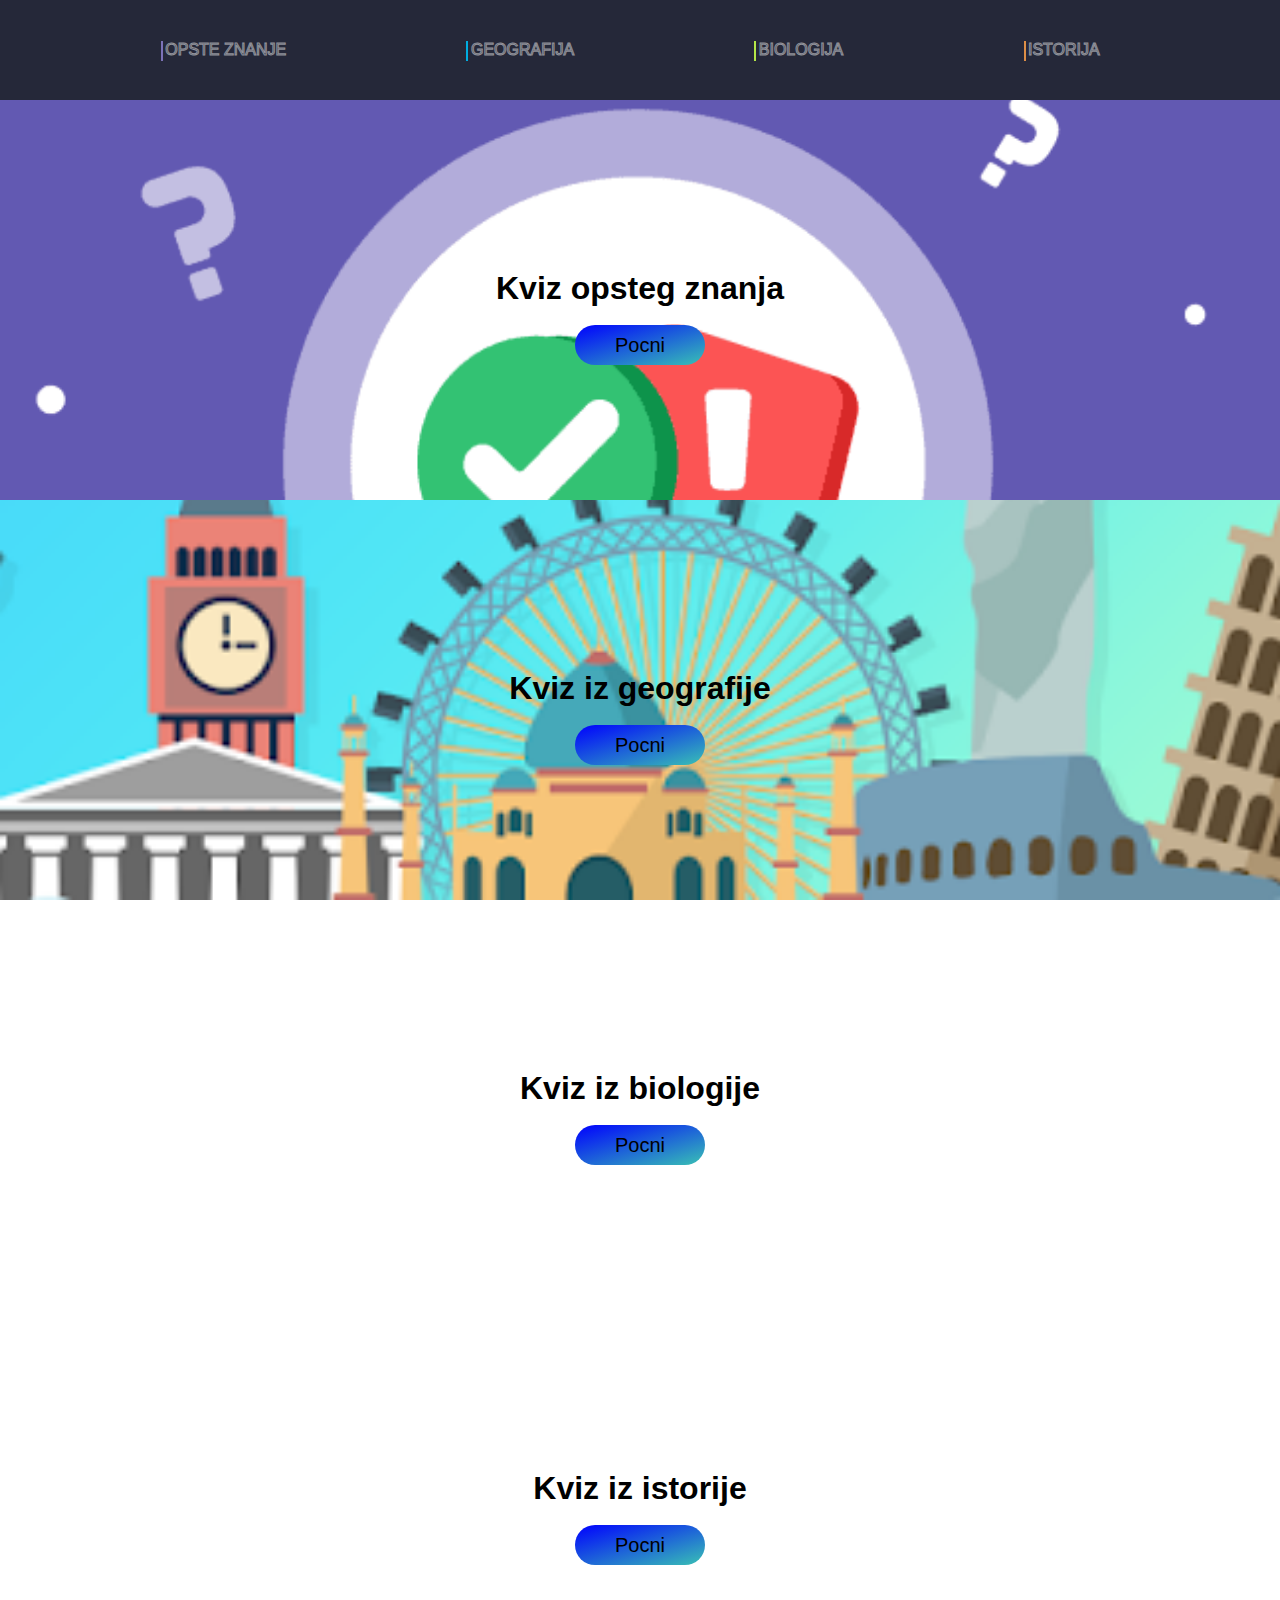
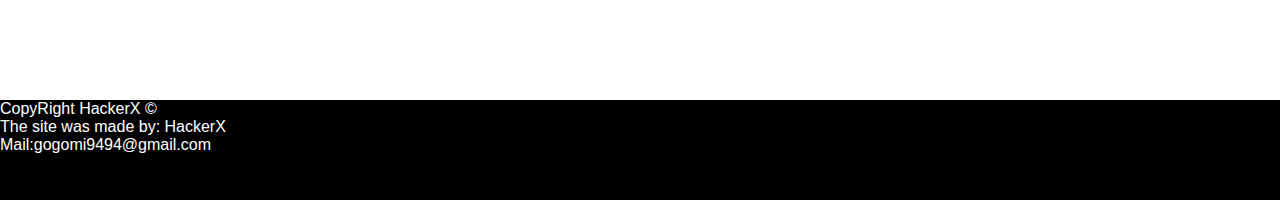
<file: index.html>
<!DOCTYPE html>
<html>
<head>
	<title>Kviz</title>
	<link rel="stylesheet" type="text/css" href="style2.css">
</head>
<body oncontextmenu="return false;">

<div class="meni">
	<div class="nav">

		<li style="--clr:rgb(124,114,184)"><a href="#opste" data-text="&nbsp;Opste znanje">&nbsp;Opste znanje&nbsp;</a></li>
		<li style="--clr:#00ade1"><a href="#geog" data-text="&nbsp;Geografija">&nbsp;Geografija&nbsp;</a></li>
		<li style="--clr:rgb(179,230,72)"><a href="#bio" data-text="&nbsp;Biologija">&nbsp;Biologija&nbsp;</a></li>
		<li style="--clr:rgb(220,142,71)"><a href="#ist" data-text="&nbsp;Istorija">&nbsp;Istorija&nbsp;</a></li>

	</div>
	<center>
	<div id="opste">
		<h1>Kviz opsteg znanja</h1><br>
		<button id="btn1" onclick="opa();">Pocni</button>
	</div>
	<div id="geog">
		<h1>Kviz iz geografije</h1><br>
		<button id="btn2" onclick="kvizic();">Pocni</button>

	</div>
	<div id="bio">
		<h1>Kviz iz biologije</h1><br>
		<button id="btn3" onclick="bios();">Pocni</button>
	</div>
	<div id="ist">
		<h1>Kviz iz istorije</h1><br>
		<button id="btn4" onclick="isto();">Pocni</button>
	</div>
</center>
	<div class="footer">
		<a>CopyRight HackerX &copy </a><br>
		<a>The site was made by: HackerX </a><br>
		<a>Mail:gogomi9494@gmail.com</a>
	</div>

</div>
<script type="text/javascript" src="script2.js"></script>
</body>
</html>
</file>
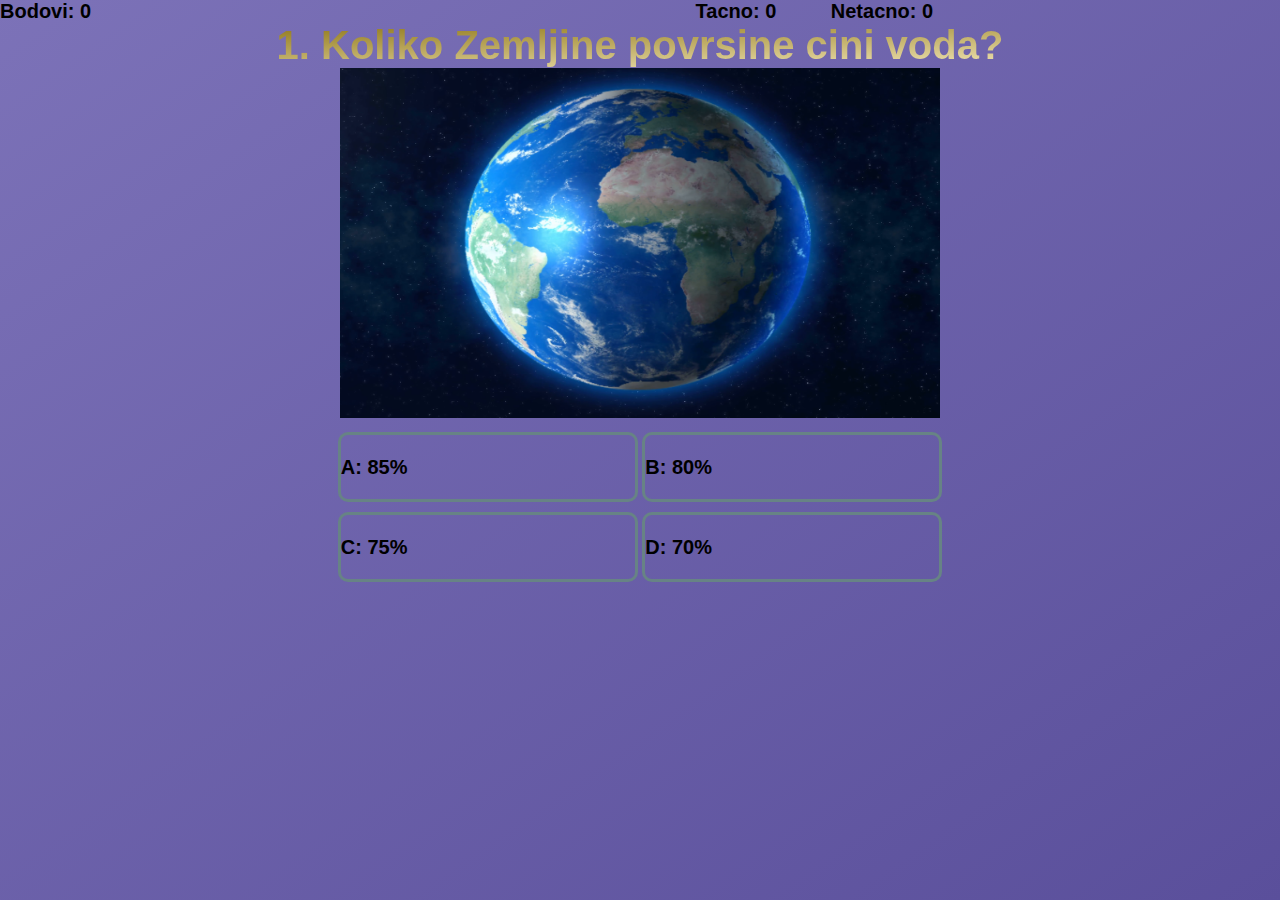
<file: index4.html>
<!DOCTYPE html>
<html>
<head>
	<title>Opste znanje</title>
	<link rel="stylesheet" type="text/css" href="style4.css">
</head>
 <body oncontextmenu="return false;">

		<label id="ban"> Bodovi: </label>
		<a id="bod"></a>
        <a id="tim"></a>
        <label id="corr">Tacno: </label>
        <a id="correct"></a>
        <label id="fals">Netacno: </label>
        <a id="falsee"></a>
		<center>
<div id="nzm">
<h2>1. Koliko Zemljine povrsine cini voda?</h2>
<img src="zemljak.jpg"><br>
<button id="trikolor" onclick="Dugme();"><span>A: 85%</span>  </button>
<button id="vlajtgloria" onclick="Tread();"><span>B: 80%</span></button><br>	
<button id="bumga" onclick="Lacku();"><span>C: 75%</span></button>
<button id="bumgaga" onclick="Cerak();"><span>D: 70%</span></button>
</div>
</center>


	<center>
<div id="tru" style="display: none">
<h2>2. Koja planeta ima "prsten" ?</h2>
<img src="saturn.jpg"><br>
<button id="trikolor1" onclick="Dugmer();"><span>A: Jupiter</span></button>
<button id="vlajtgloria1" onclick="Treadr();"><span>B: Uran</span></button><br>
<button id="bumga1" onclick="Lackur();"><span>C: Saturn</span></button>
<button id="bumgaga1" onclick="Cerakr();"><span>D: Neptun</span></button>
</div>
</center>


<center>
<div id="truw" style="display: none">
<h2>3. Ko je komponovao "Malu nocnu muziku"?</h2>
<img src="mozart.jpg"><br>
<button id="trikolor2" onclick="Dugmee();"><span>A: Vivaldi</span></button>
<button id="vlajtgloria2" onclick="Treade();"><span>B: Bethoven</span></button><br>
<button id="bumga2" onclick="Lackue();"><span>C: Mozart</span></button>
<button id="bumgaga2" onclick="Cerake();"><span>D: Bach</span></button>
</div>
</center>

<center>
<div id="truk" style="display: none">
<h2>4. Rimski broj D predstavlja koji broj?</h2>
<img src="rimski.jpg"><br>
<button id="trikolor22" onclick="Dugmeem();"><span>A: 500</span></button>
<button id="vlajtgloria22" onclick="Treadem();"><span>B: 100</span></button><br>
<button id="bumga22" onclick="Lackuem();"><span>C: 50</span></button>
<button id="bumgaga22" onclick="Cerakem();"><span>D: 10</span></button>
</div>
</center>

<center>
<div id="trus" style="display: none">
<h2>5. Kodno ime za iskrcavanje u Normandiji je:</h2>
<img src="iskrcan.jpg"><br>
<button id="trik" onclick="Dum();"><span>A: Sea lion</span></button>
<button id="vla" onclick="Tre();"><span>B: Day D</span></button><br>
<button id="bum" onclick="Lac();"><span>C: Operation Barbarossa</span></button>
<button id="bu" onclick="Cer();"><span>D: Nista od navedenog</span></button>
</div>
</center>


<center>
<div id="tr" style="display: none">
<h2>6. Najduza rijeka Sjeverne Amerike?</h2>
<img src="miss.jpg"><br>
<button id="tri" onclick="Du();"><span>A: Kolumbija</span></button>
<button id="vl" onclick="Tr();"><span>B: Kolorado</span></button><br>
<button id="bu2" onclick="La();"><span>C: Misisipi</span></button>
<button id="b" onclick="Ce();"><span>D: Misuri</span></button>
</div>
</center>


<center>
<div id="t" style="display: none">
<h2>7. Koji je tacan rezultat 24/4(6-5+1)=?</h2>
<img src="math.jpg"><br>
<button id="tr2" onclick="D();"><span>A: 6</span></button>
<button id="v" onclick="T();"><span>B: 12</span></button><br>
<button id="bu3" onclick="L();"><span>C: 8</span></button>
<button id="b2" onclick="C();"><span>D: 3</span></button>
</div>
</center>

<center>
<div id="haha" style="display: none">
<h2>8. U kojoj drzavi se nalazi Taj Mahal?</h2>
<img src="tajm.jpg"><br>
<button id="uzi" onclick="Maks();"><span>A: Indija</span></button>
<button id="kalas" onclick="Vers();"><span>B: Turska</span></button><br>
<button id="vac" onclick="Lars();"><span>C: Kina</span></button>
<button id="pik" onclick="Cars();"><span>D: Izraelu</span></button>
</div>
</center>

<center>
<div id="hah" style="display: none">
<h2>9. Koja je mjerna jedinica za jacinu el. struje?</h2>
<img src="struja.jpg"><br>
<button id="uz" onclick="Mak();"><span>A: Dzul</span></button>
<button id="kala" onclick="Ver();"><span>B: Wat</span></button><br>
<button id="va" onclick="Lar();"><span>C: Amper</span></button>
<button id="pi" onclick="Car();"><span>D: Volt</span></button>
</div>
</center>

<center>
<div id="ha" style="display: none">
<h2>10. Koji je najveci okean na svijetu?</h2>
<img src="okean.jpg"><br>
<button id="u" onclick="Ma();"><span>A: Tihi</span></button>
<button id="kal" onclick="Ve();"><span>B: Atlanski</span></button><br>
<button id="va2" onclick="Le();"><span>C: Sjeverni Ledeni</span></button>
<button id="pk" onclick="Ca();"><span>D: Indijski</span></button>
</div>
</center>


<center>
<div id="suzi" style="display: none">
<h2>11. Koji je sedmi planet od Sunca</h2>
<img src="uran.jpg"><br>
<button id="fkt" onclick="Vukla();"><span>A: Saturn</span></button>
<button id="bgm" onclick="Ona();"><span>B: Neptun</span></button><br>
<button id="tbm" onclick="Sugla();"><span>C: Uran</span></button>
<button id="dgv" onclick="Uma();"><span>D: Jupiter</span></button>
</div>
</center>


<center>
<div id="suz" style="display: none">
<h2>12. Koja je najveca piramida u Gizi?</h2>
<img src="giza.jpg"><br>
<button id="fk" onclick="Vukl();"><span>A: Dashur</span></button>
<button id="bg" onclick="On();"><span>B: Mikerenova</span></button><br>
<button id="tb" onclick="Sugl();"><span>C: Kefrenova</span></button>
<button id="dg" onclick="Um();"><span>D: Keopsova</span></button>
</div>
</center>

<center>
<div id="su" style="display: none">
<h2>13. Koje djelo je napisao Dante Aligijeri?</h2>
<img src="dante.jpg"><br>
<button id="fkn" onclick="Vukln();"><span>A: Evgenije Onjegin</span></button>
<button id="bgn" onclick="Onn();"><span>B: Ana Karenjina</span></button><br>
<button id="tbn" onclick="Sugln();"><span>C: Rat i mir</span></button>
<button id="dgn" onclick="Umn();"><span>D: Bozanstvena komedija</span></button>
</div>
</center>


<center>
<div id="staje" style="display: none">
<h2>14. Najvisa zgrada na svijetu je:</h2>
<img src="burj.jpg"><br>
<button id="kucici" onclick="strancom();"><span>A: Sangaj Tower</span></button>
<button id="cipelu" onclick="drogu();"><span>B: Burdz Kalifa</span></button><br>
<button id="griza" onclick="snogu();"><span>C: Centar Park Tower</span></button>
<button id="osecalo" onclick="sankom();"><span>D: Tower Meka</span></button>
</div>
</center>



<center>
<div id="staj" style="display: none">
<h2>15. Koja je najveca pustinja na svijetu?</h2>
<img src="pusti.jpg"><br>
<button id="kucic" onclick="stranco();"><span>A: Gobi</span></button>
<button id="cipel" onclick="drog();"><span>B: Sahara</span></button><br>
<button id="griz" onclick="snog();"><span>C: Antartik</span></button>
<button id="osecal" onclick="sanko();"><span>D: Kalahari</span></button>
</div>
</center>


<center>
<div id="sta" style="display: none">
<h2>16. Najveci ljudski organ je:</h2>
<img src="organi.jpg"><br>
<button id="kuci" onclick="stranc();"><span>A: Mozak</span></button>
<button id="cipe" onclick="dro();"><span>B: Pluca</span></button><br>
<button id="gri" onclick="sno();"><span>C: Jetra</span></button>
<button id="oseca" onclick="sank();"><span>D: Koza</span></button>
</div>
</center>


<center>
<div id="st" style="display: none">
<h2>17. Hemijska oznaka Ag je za:</h2>
<img src="hemija.jpg"><br>
<button id="kuc" onclick="stran();"><span>A: Zlato</span></button>
<button id="cip" onclick="dr();"><span>B: Srebro</span></button><br>
<button id="gr" onclick="sn();"><span>C: Olovo</span></button>
<button id="osec" onclick="san();"><span>D: Bakar</span></button>
</div>
</center>



<center>
<div id="st2" style="display: none">
<h2>18. Ko je naslikao remek djelo "The Scream"-Vrisak?</h2>
<img src="vrisak.jpg"><br>
<button id="ku" onclick="stra();"><span>A: Edvard Munk</span></button>
<button id="ci" onclick="d();"><span>B: Klod Mone</span></button><br>
<button id="g" onclick="s();"><span>C:Vinsent Van Gog</span></button>
<button id="ose" onclick="sa();"><span>D: Pablo Pikaso</span></button>
</div>
</center>


<center>
<div id="st3" style="display: none">
<h2>19. Paradajz je:</h2>
<img src="parad.jpg"><br>
<button id="ku2" onclick="stra2();"><span>A: Voce</span></button>
<button id="ci2" onclick="d2();"><span>B: Povrce</span></button><br>
<button id="g2" onclick="s2();"><span>C: Zitarica</span></button>
<button id="ose2" onclick="sa2();"><span>D: Nista od navedenog</span></button>
</div>
</center>


<center>
<div id="st4" style="display: none">
<h2>20. Koja drzava je prikazana na slici?</h2>
<img src="argentina.jpg"><br>
<button id="ku3" onclick="stra3();"><span>A: Argentina</span></button>
<button id="ci3" onclick="d3();"><span>B: Brazil</span></button><br>
<button id="g3" onclick="s3();"><span>C: Cile</span></button>
<button id="ose3" onclick="sa3();"><span>D: Kolumbija</span></button>
</div>
</center>


<center>
<div id="st5" style="display: none">
<h2>21. Koja je najveca zivotinja na svijetu?</h2>
<img src="zivotinje.jpg"><br>
<button id="ku4" onclick="stra4();"><span>A: Slon</span></button>
<button id="ci4" onclick="d4();"><span>B: Zirafa</span></button><br>
<button id="g4" onclick="s4();"><span>C: Plavi kit</span></button>
<button id="ose4" onclick="sa4();"><span>D: Anakonda</span></button>
</div>
</center>


<center>
<div id="st6" style="display: none">
<h2>22. Koliko ima kontinenata?</h2>
<img src="kont.jpg"><br>
<button id="ku5" onclick="stra5();"><span>A: 6</span></button>
<button id="ci5" onclick="d5();"><span>B: 7</span></button><br>
<button id="g5" onclick="s5();"><span>C: 8</span></button>
<button id="ose5" onclick="sa5();"><span>D: 9</span></button>
</div>
</center>	


<center>
<div id="st7" style="display: none">
<h2>23. Koje godine je Kolumbo otkrio Ameriku?</h2>
<img src="kolumbo.jpg"><br>
<button id="ku6" onclick="stra6();"><span>A: 1472 godine</span></button>
<button id="ci6" onclick="d6();"><span>B: 1482 godine</span></button><br>
<button id="g6" onclick="s6();"><span>C: 1492 godine</span></button>
<button id="ose6" onclick="sa6();"><span>D: 1502 godine</span></button>
</div>
</center>	


<center>
<div id="st8" style="display: none">
<h2>24. Prvi covjek koji je oplovio Zemlju je:</h2>
<img src="magelan.jpg"><br>
<button id="ku7" onclick="stra7();"><span>A: Dzejms Kuk</span></button>
<button id="ci7" onclick="d7();"><span>B: Kristofer Kolumbo</span></button><br>
<button id="g7" onclick="s7();"><span>C: Vasko Da Gama</span></button>
<button id="ose7" onclick="sa7();"><span>D: Fernando Magelan</span></button>
</div>
</center>							
	

	<center>
<div id="st9" style="display: none">
<h2>25. Koliki procenat vode se nalazi covjeku:</h2>
<img src="voda2.jpg"><br>
<button id="ku8" onclick="stra8();"><span>A: 70%</span></button>
<button id="ci8" onclick="d8();"><span>B: 75%</span></button><br>
<button id="g8" onclick="s8();"><span>C: 80%</span></button>
<button id="ose8" onclick="sa8();"><span>D: 85%</span></button>
</div>
</center>	


<center>
<div id="vrijeme" style="display: none;">
	
	<h1>Isteklo vam je vrijeme!</h1><br>
	<button id="jbg" onclick="Isteklo();">Igraj Ponovo</button>
</div>
</center>


<center>
<div id="finish" style="display: none;">
	
	<h1 class="brd">Kraj!</h1><br>
	<button id="Trala" onclick="Isteklo2();">Igraj ponovo</button>
</div>
</center>
<script type="text/javascript" src="script.js"></script>
</body>
</html>
</file>
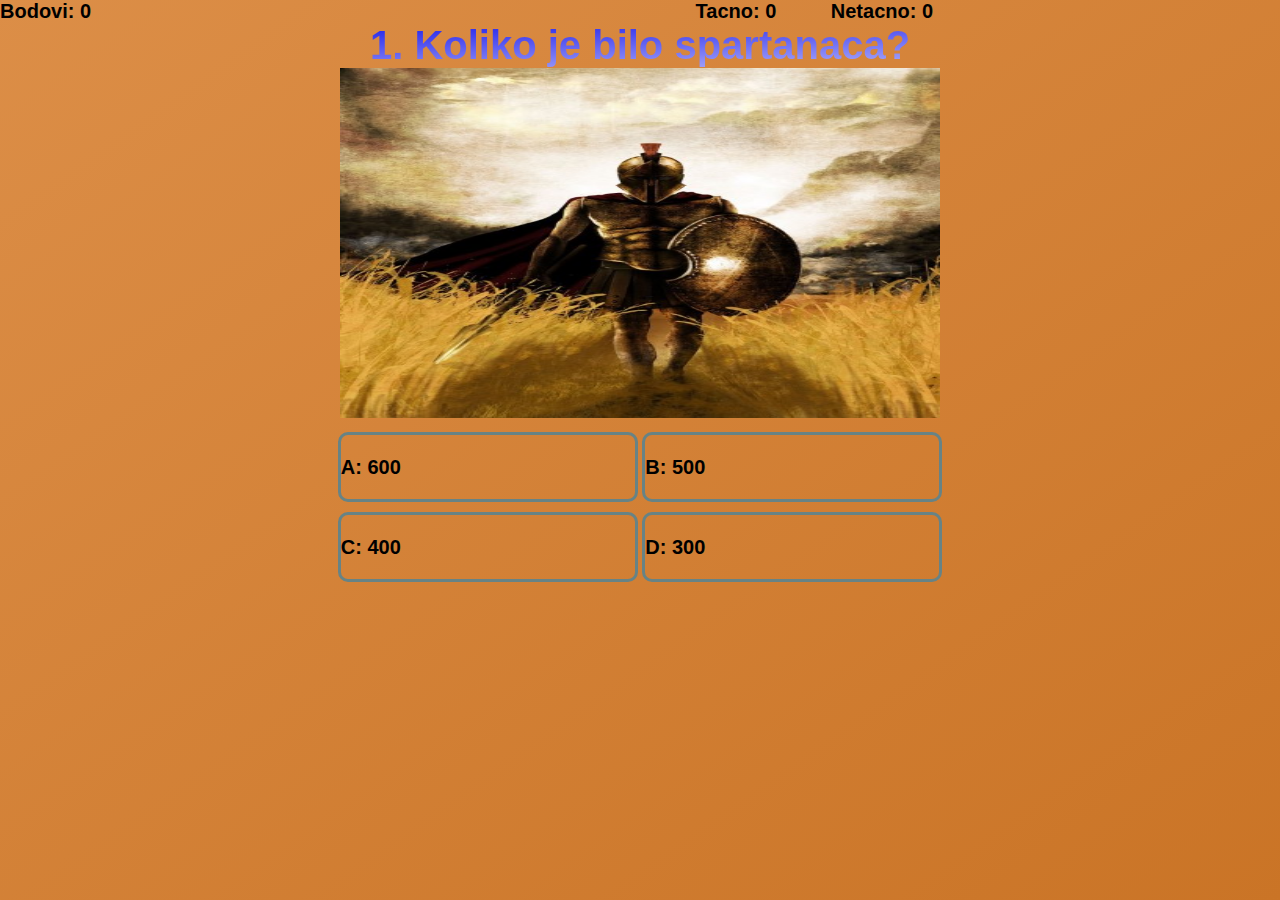
<file: index5.html>
<!DOCTYPE html>
<html>
<head>
	<title>Istorija</title>
	<link rel="stylesheet" type="text/css" href="style5.css">
</head>
 <body oncontextmenu="return false;">

		<label id="ban"> Bodovi: </label>
		<a id="bod"></a>
        <a id="tim"></a>
        <label id="corr">Tacno: </label>
        <a id="correct"></a>
        <label id="fals">Netacno: </label>
        <a id="falsee"></a>
		<center>
<div id="nzm">
<h2>1. Koliko je bilo spartanaca?</h2>
<img src="sparta.jpg"><br>
<button id="trikolor" onclick="Dugme();"><span>A: 600</span>  </button>
<button id="vlajtgloria" onclick="Tread();"><span>B: 500</span></button><br>	
<button id="bumga" onclick="Lacku();"><span>C: 400</span></button>
<button id="bumgaga" onclick="Cerak();"><span>D: 300</span></button>
</div>
</center>


	<center>
<div id="tru" style="display: none">
<h2>2. Kada je bila Kosovska bitka?</h2>
<img src="kosovo.jpg"><br>
<button id="trikolor1" onclick="Dugmer();"><span>A: 1189 godine</span></button>
<button id="vlajtgloria1" onclick="Treadr();"><span>B: 1289 godine</span></button><br>
<button id="bumga1" onclick="Lackur();"><span>C: 1389 godine</span></button>
<button id="bumgaga1" onclick="Cerakr();"><span>D: 1489 godine</span></button>
</div>
</center>


<center>
<div id="truw" style="display: none">
<h2>3. Braca Mrnjavcevici su se zvali:</h2>
<img src="mrnja.jpg"><br>
<button id="trikolor2" onclick="Dugmee();"><span>A: Predrag i Nenad</span></button>
<button id="vlajtgloria2" onclick="Treade();"><span>B: Milutin i Dragutin</span></button><br>
<button id="bumga2" onclick="Lackue();"><span>C: Ugljesa i Vukasin</span></button>
<button id="bumgaga2" onclick="Cerake();"><span>D: Marko i Janko</span></button>
</div>
</center>

<center>
<div id="truk" style="display: none">
<h2>4. Prestonica Vizantije je bio grad:</h2>
<img src="carig.jpg"><br>
<button id="trikolor22" onclick="Dugmeem();"><span>A: Carigrad</span></button>
<button id="vlajtgloria22" onclick="Treadem();"><span>B: Antiohija</span></button><br>
<button id="bumga22" onclick="Lackuem();"><span>C: Nikeja</span></button>
<button id="bumgaga22" onclick="Cerakem();"><span>D: Atina</span></button>
</div>
</center>

<center>
<div id="trus" style="display: none">
<h2>5. Koje godine je Kolumbo otkrio Ameriku?</h2>
<img src="kolumbo.jpg"><br>
<button id="trik" onclick="Dum();"><span>A: 1502 godine</span></button>
<button id="vla" onclick="Tre();"><span>B: 1492 godine</span></button><br>
<button id="bum" onclick="Lac();"><span>C: 1482 godine</span></button>
<button id="bu" onclick="Cer();"><span>D: 1472 godine</span></button>
</div>
</center>


<center>
<div id="tr" style="display: none">
<h2>6. Srednjovijekovna Srbija je bila najveca pod:</h2>
<img src="silni.jpg"><br>
<button id="tri" onclick="Du();"><span>A: Car Lazarom</span></button>
<button id="vl" onclick="Tr();"><span>B: Car Urosem</span></button><br>
<button id="bu2" onclick="La();"><span>C: Dusanom Silnim</span></button>
<button id="b" onclick="Ce();"><span>D: Stefanom Nemanjom</span></button>
</div>
</center>


<center>
<div id="t" style="display: none">
<h2>7. Gdje je podignut prvi srpski ustanak 1802 godine:</h2>
<img src="ustanak.jpg"><br>
<button id="tr2" onclick="D();"><span>A: U Topoli</span></button>
<button id="v" onclick="T();"><span>B: U Orascu</span></button><br>
<button id="bu3" onclick="L();"><span>C: U Ljubicevu</span></button>
<button id="b2" onclick="C();"><span>D: U Trsicu</span></button>
</div>
</center>

<center>
<div id="haha" style="display: none">
<h2>8.  Koliko atomskih bombi je baceno u II svjetskom ratu?</h2>
<img src="atomska.jpg"><br>
<button id="uzi" onclick="Maks();"><span>A: Dvije</span></button>
<button id="kalas" onclick="Vers();"><span>B: Tri</span></button><br>
<button id="vac" onclick="Lars();"><span>C: Cetiri</span></button>
<button id="pik" onclick="Cars();"><span>D: Pet</span></button>
</div>
</center>

<center>
<div id="hah" style="display: none">
<h2>9. Kako se zvao prvi kralj iz dinastije Nemanjica?</h2>
<img src="stefan.jpg"><br>
<button id="uz" onclick="Mak();"><span>A: Radoslav</span></button>
<button id="kala" onclick="Ver();"><span>B: Vukan</span></button><br>
<button id="va" onclick="Lar();"><span>C: Stefan</span></button>
<button id="pi" onclick="Car();"><span>D: Milutin</span></button>
</div>
</center>

<center>
<div id="ha" style="display: none">
<h2>10. Koje godine je krunisan Stefan Nemanjic?</h2>
<img src="stefan.jpg"><br>
<button id="u" onclick="Ma();"><span>A: 1217 godine</span></button>
<button id="kal" onclick="Ve();"><span>B: 1249 godine</span></button><br>
<button id="va2" onclick="Le();"><span>C: 1269 godine</span></button>
<button id="pk" onclick="Ca();"><span>D: 1279 godine</span></button>
</div>
</center>


<center>
<div id="suzi" style="display: none">
<h2>11. Koji rat je bio od 1914-1918 godine:</h2>
<img src="prvi.jpg"><br>
<button id="fkt" onclick="Vukla();"><span>A: Drugi svjetski</span></button>
<button id="bgm" onclick="Ona();"><span>B: Prvi balkanski</span></button><br>
<button id="tbm" onclick="Sugla();"><span>C: Prvi svjetski</span></button>
<button id="dgv" onclick="Uma();"><span>D: Drugi balkanski</span></button>
</div>
</center>


<center>
<div id="suz" style="display: none">
<h2>12. Ko je vodio Kolubarsku bitku?</h2>
<img src="misicz.jpg"><br>
<button id="fk" onclick="Vukl();"><span>A: Niko od navedenih</span></button>
<button id="bg" onclick="On();"><span>B: Radomir Putnik</span></button><br>
<button id="tb" onclick="Sugl();"><span>C: Stepa Stepanovic</span></button>
<button id="dg" onclick="Um();"><span>D: Zivojin Misic</span></button>
</div>
</center>

<center>
<div id="su" style="display: none">
<h2>13. Ko je vodio Cersku bitku?</h2>
<img src="stepa.jpg"><br>
<button id="fkn" onclick="Vukln();"><span>A: Niko od navedenih</span></button>
<button id="bgn" onclick="Onn();"><span>B: Zivojin Misic</span></button><br>
<button id="tbn" onclick="Sugln();"><span>C: Radomir Putnik</span></button>
<button id="dgn" onclick="Umn();"><span>D: Stepa Stepanovic</span></button>
</div>
</center>


<center>
<div id="staje" style="display: none">
<h2>14. Kada je poceo Drugi svjetski rat?</h2>
<img src="drugi.jpg"><br>
<button id="kucici" onclick="strancom();"><span>A: 1938 godine</span></button>
<button id="cipelu" onclick="drogu();"><span>B: 1939 godine</span></button><br>
<button id="griza" onclick="snogu();"><span>C: 1940 godine</span></button>
<button id="osecalo" onclick="sankom();"><span>D: 1941 godine</span></button>
</div>
</center>



<center>
<div id="staj" style="display: none">
<h2>15. U kojem vijeku je bila Francuska revolucija?</h2>
<img src="francuska.jpg"><br>
<button id="kucic" onclick="stranco();"><span>A: U 16 vijeku</span></button>
<button id="cipel" onclick="drog();"><span>B: U 17 vijeku</span></button><br>
<button id="griz" onclick="snog();"><span>C: U 18 vijeku</span></button>
<button id="osecal" onclick="sanko();"><span>D: U 19 vijeku</span></button>
</div>
</center>


<center>
<div id="sta" style="display: none">
<h2>16. Koje godine je potonuo Titanik:</h2>
<img src="titanik.jpg"><br>
<button id="kuci" onclick="stranc();"><span>A: 1918 godine</span></button>
<button id="cipe" onclick="dro();"><span>B: 1916 godine</span></button><br>
<button id="gri" onclick="sno();"><span>C: 1914 godine</span></button>
<button id="oseca" onclick="sank();"><span>D: 1912 godine</span></button>
</div>
</center>


<center>
<div id="st" style="display: none">
<h2>17. Koje godine je srusen berlinski zid:</h2>
<img src="berlin.jpg"><br>
<button id="kuc" onclick="stran();"><span>A: 1988 godine</span></button>
<button id="cip" onclick="dr();"><span>B: 1989 godine</span></button><br>
<button id="gr" onclick="sn();"><span>C: 1990 godine</span></button>
<button id="osec" onclick="san();"><span>D: 1991 godine</span></button>
</div>
</center>



<center>
<div id="st2" style="display: none">
<h2>18. Prvi covjek u svemiru je bio?</h2>
<img src="gagarin.jpg"><br>
<button id="ku" onclick="stra();"><span>A: Jurij Gagarin</span></button>
<button id="ci" onclick="d();"><span>B: Neil Armstrong</span></button><br>
<button id="g" onclick="s();"><span>C: Alexey Leonov</span></button>
<button id="ose" onclick="sa();"><span>D: Boris Volynov</span></button>
</div>
</center>


<center>
<div id="st3" style="display: none">
<h2>19. Kako se zvala misija koja je dovela prve ljude na Mjesec:</h2>
<img src="svemirr.jpg"><br>
<button id="ku2" onclick="stra2();"><span>A: Apollo 11</span></button>
<button id="ci2" onclick="d2();"><span>B: Apollo 12</span></button><br>
<button id="g2" onclick="s2();"><span>C: Apollo 13</span></button>
<button id="ose2" onclick="sa2();"><span>D: Apollo 14</span></button>
</div>
</center>


<center>
<div id="st4" style="display: none">
<h2>20. Od koje godine je poceo Hladni rat?</h2>
<img src="hladni.jpg"><br>
<button id="ku3" onclick="stra3();"><span>A: 1945 godine</span></button>
<button id="ci3" onclick="d3();"><span>B: 1950 godine</span></button><br>
<button id="g3" onclick="s3();"><span>C: 1955 godine</span></button>
<button id="ose3" onclick="sa3();"><span>D: 1960 godine</span></button>
</div>
</center>


<center>
<div id="st5" style="display: none">
<h2>21. Koje godine je preminuo Josip Broz Tito?</h2>
<img src="tito.jpg"><br>
<button id="ku4" onclick="stra4();"><span>A: 1978 godine</span></button>
<button id="ci4" onclick="d4();"><span>B: 1979 godine</span></button><br>
<button id="g4" onclick="s4();"><span>C: 1980 godine</span></button>
<button id="ose4" onclick="sa4();"><span>D: 1981 godine</span></button>
</div>
</center>


<center>
<div id="st6" style="display: none">
<h2>22. Na koliko drzava se podijelila Jugoslavija?</h2>
<img src="juga.jpg"><br>
<button id="ku5" onclick="stra5();"><span>A: 5 drzava</span></button>
<button id="ci5" onclick="d5();"><span>B: 6 drzava</span></button><br>
<button id="g5" onclick="s5();"><span>C: 7 drzava</span></button>
<button id="ose5" onclick="sa5();"><span>D: 8 drzava</span></button>
</div>
</center>	


<center>
<div id="st7" style="display: none">
<h2>23. Koje godine se odvojila Srbija i Crna Gora od Jugoslavije?</h2>
<img src="srbcg.jpg"><br>
<button id="ku6" onclick="stra6();"><span>A: 2004 godine</span></button>
<button id="ci6" onclick="d6();"><span>B: 2005 godine</span></button><br>
<button id="g6" onclick="s6();"><span>C: 2006 godine</span></button>
<button id="ose6" onclick="sa6();"><span>D: 2007 godine</span></button>
</div>
</center>	


<center>
<div id="st8" style="display: none">
<h2>24. Koje godine je poceo rat u Siriji?</h2>
<img src="sirija.jpg"><br>
<button id="ku7" onclick="stra7();"><span>A: 2008 godine</span></button>
<button id="ci7" onclick="d7();"><span>B: 2009 godine</span></button><br>
<button id="g7" onclick="s7();"><span>C: 2010 godine</span></button>
<button id="ose7" onclick="sa7();"><span>D: 2011 godine</span></button>
</div>
</center>							
	

	<center>
<div id="st9" style="display: none">
<h2>25. Kako se zove najpoznatiji istoricar?</h2>
<img src="herodot.jpg"><br>
<button id="ku8" onclick="stra8();"><span>A: Herodot</span></button>
<button id="ci8" onclick="d8();"><span>B: Aristotel</span></button><br>
<button id="g8" onclick="s8();"><span>C: Platon</span></button>
<button id="ose8" onclick="sa8();"><span>D: Sokrat</span></button>
</div>
</center>	


<center>
<div id="vrijeme" style="display: none;">
	
	<h1>Isteklo vam je vrijeme!</h1><br>
	<button id="jbg" onclick="Isteklo();">Igraj Ponovo</button>
</div>
</center>


<center>
<div id="finish" style="display: none;">
	
	<h1 class="brd">Kraj!</h1><br>
	<button id="Trala" onclick="Isteklo2();">Igraj ponovo</button>
</div>
</center>
<script type="text/javascript" src="script.js"></script>
</body>
</html>
</file>
<file: style2.css>
*{
	margin:0px;
	padding: 0px;
	scroll-behavior: smooth;
	font-family: sans-serif;
}
.nav {
	width: 100%;
	height: 100px;
	display: flex;
	justify-content: space-evenly;
	align-items: center;
	background-color: #252839;

}
.nav li{
	position: relative;
	list-style: none;
}
.nav li a{
	position: relative;
	text-decoration: none;
	text-transform: uppercase;
	color: transparent;
	-webkit-text-stroke:1px rgba(255,255,255,0.5);
	padding-right:15px;
}
.nav li a::before{
	content: attr(data-text);
	position: absolute;
	color: var(--clr);
	width: 0;
	height: 20px;
	overflow: hidden;
	transition: 1s;
	border-right: 2px solid var(--clr);
	-webkit-text-stroke:1px var(--clr);
}
.nav li a:hover::before{
	width: 100%;
	filter: drop-shadow(0 0 25px var(--clr));
}
 #opste{
 	width: 100%;
	height: 400px;

background-image: url("opsta.png");
background-size: cover;
	background-repeat: no-repeat;
	background-position: center center;
	background-attachment: fixed;
 }
 #geog{
 	width: 100%;
	height: 400px;

background-image: url("geografija.png");
background-size: cover;
	background-repeat: no-repeat;
	background-position: center center;
	background-attachment: fixed;
 }
 #bio{
 	width: 100%;
	height: 400px;


	background-image: url("biologija.jpg");
	background-size: cover;
	background-repeat: no-repeat;
	background-position: center center;
	background-attachment: fixed;
 }
 #ist{
 	width: 100%;
	height: 400px;


	background-image: url("istorija.jpg");
	background-size: cover;
	background-repeat: no-repeat;
	background-position: center center;
	background-attachment: fixed;
 }

 button{
width: 130px;
height: 40px;
border-radius: 25px;

font-size: 20px;

	background:linear-gradient(to bottom right, blue,rgb(57,193,180)) ;
	border:none;
	cursor: pointer;
	transition: .5s ease-in-out
 }
 button:hover{
 	background:linear-gradient(to top left, blue,rgb(57,193,180)) ;
 	color: white;
 }
 .footer{
 	width: 100%;
	height: 100px;
	background-color: black;
	color: white;
 }
 h1{

padding-top:170px;
 }
 @media (min-width: 720px) and (max-width: 800px){
#opste{
    width: 800px;
 }
 #geog{
    width: 800px;
 }
 #ist{
    width: 800px;
 }
 #bio{
    width: 800px;
 }
 .nav{
 	width: 800px;
 }
}
 @media (min-width: 300px) and (max-width: 465px){
#opste{
    width: 465px;
 }
 #geog{
    width: 465px;
 }
 #ist{
    width: 465px;
 }
 #bio{
    width: 465px;
 }
 .nav{
 	width: 465px;
 	font-size: 15px;
 }
}
 @media (max-width: 300px){
#opste{
    width: 300px;
 }
 #geog{
    width: 300px;
 }
 #ist{
    width: 300px;
 }
 #bio{
    width: 300px;
 }
 .nav{
 	width: 300px;
 	font-size: 8px;
 }
 h1{
 	font-size: 20px;
 }
 button{
 	width: 100px;
 }
}
</file>
<file: style4.css>
*{
	margin: 0;
	padding: 0;
	font-family: sans-serif;
}
body{
	background-size: cover;
	background-repeat: no-repeat;
	background-position: center center;
	background-attachment: fixed;
	background-image:linear-gradient( to bottom right,rgb(124,114,184),rgb(90,79,155)); 
}

button{
	width: 300px;
	height: 70px;
	border: 3px solid rgb(103,131,133);
	border-radius: 10px;
	font-size: 20px;
	color: black;
	margin-top: 10px;
	background: transparent;
	cursor: pointer;
	transition: .5s ease-in-out;
}

button:hover{
	background-color: white;
}


span{
	display: flex;
justify-content: flex-start;
background: transparent;
font-weight: bold;
}
#nzm{
	
}
h2{
	font-size: 40px;
			background:linear-gradient(to bottom right ,#806600,#fff5cc);
-webkit-text-fill-color:transparent; 
-webkit-background-clip:text;
}
a{
	font-size: 20px;
}
label{
	font-size: 20px;
}
img{
	width: 600px;
	height: 350px;
}
#tim{
	padding-left: 400px;
}
#vrijeme{
	padding-top: 200px;
}

.brd{
	font-size: 40px;
	padding-top: 200px;
}

#ban{
	font-weight: bold;
}
#bod{
	font-weight: bold;
}
#tim{
	font-weight: bold;
}
#corr{
	font-weight: bold;
	padding-left:200px; 
}
#correct{
	font-weight: bold;
	padding-right:50px;
}
#fals{
	font-weight: bold;
}
#falsee{
	font-weight: bold;
}
@media (min-width: 540px) and (max-width: 800px){
	img{
		width: 400px;
		height: 300px;
	}
	h2{
		font-size: 30px;
	}
	button{
		width: 200px;
		font-size: 17px;
	}
	a{
		font-size: 15px;
	}
	label{
		font-size: 15px;
	}
	#tim{

	padding-left: 170px;
	 
}
#corr{
	padding-left: 80px;
}
}
@media (min-width: 440px) and (max-width: 540px){
	img{
		width: 290px;
		height: 200px;
	}
	h2{
		font-size: 20px;
	}
	button{
		width: 150px;
		font-size: 15px;
	}
	a{
		font-size: 13px;
	}
	label{
		font-size: 13px;
	}
	#tim{

	padding-left: 120px;
	 
}
#corr{
	padding-left: 50px;
}
}
@media (min-width: 404px) and (max-width: 440px){
	img{
		width: 290px;
		height: 200px;
	}
	h2{
		font-size: 18px;
	}
	button{
		width: 150px;
		font-size: 13px;
	}
	a{
		font-size: 13px;
	}
	label{
		font-size: 13px;
	}
	#tim{

	padding-left: 100px;
	 
}
#corr{
	padding-left: 40px;
}
}
@media (max-width: 404px){
	img{
		width: 180px;
		height: 150px;
	}
	h2{
		font-size: 14px;
	}
	button{
		width: 90px;
		font-size: 8px;
		height: 50px;
	}
	a{
		font-size: 10px;
	}
	label{
		font-size: 10px;
	}
	#tim{

	padding-left: 20px;
	 
}
#corr{
	padding-left: 15px;
}
#correct{
	padding-right: 20px;
}
}
</file>
<file: style5.css>
*{
	margin: 0;
	padding: 0;
	font-family: sans-serif;
}
body{
	background-size: cover;
	background-repeat: no-repeat;
	background-position: center center;
	background-attachment: fixed;
	background-image:linear-gradient( to bottom right,rgb(220,142,71),rgb(202,116,38)); 
}

button{
	width: 300px;
	height: 70px;
	border: 3px solid rgb(103,131,133);
	border-radius: 10px;
	font-size: 20px;
	color: black;
	margin-top: 10px;
	background: transparent;
	cursor: pointer;
	transition: .5s ease-in-out;
}
button:hover{
	background-color: white;
}

span{
	display: flex;
justify-content: flex-start;
background: transparent;
font-weight: bold;
}
#nzm{
	
}
h2{
	font-size: 40px;
		background:linear-gradient(to bottom right ,#0000e6,#ccccff);
-webkit-text-fill-color:transparent; 
-webkit-background-clip:text;
}
a{
	font-size: 20px;
}
label{
	font-size: 20px;
}
img{
	width: 600px;
	height: 350px;
}
#tim{
	padding-left: 400px;
}
#vrijeme{
	padding-top: 200px;
}

.brd{
	font-size: 40px;
	padding-top: 200px;
}

#ban{
	font-weight: bold;
}
#bod{
	font-weight: bold;
}
#tim{
	font-weight: bold;
}
#corr{
	font-weight: bold;
	padding-left:200px; 
}
#correct{
	font-weight: bold;
	padding-right:50px;
}
#fals{
	font-weight: bold;
}
#falsee{
	font-weight: bold;
}
@media (min-width: 540px) and (max-width: 800px){
	img{
		width: 400px;
		height: 300px;
	}
	h2{
		font-size: 30px;
	}
	button{
		width: 200px;
		font-size: 17px;
	}
	a{
		font-size: 15px;
	}
	label{
		font-size: 15px;
	}
	#tim{

	padding-left: 170px;
	 
}
#corr{
	padding-left: 80px;
}
}
@media (min-width: 440px) and (max-width: 540px){
	img{
		width: 290px;
		height: 200px;
	}
	h2{
		font-size: 20px;
	}
	button{
		width: 150px;
		font-size: 15px;
	}
	a{
		font-size: 13px;
	}
	label{
		font-size: 13px;
	}
	#tim{

	padding-left: 120px;
	 
}
#corr{
	padding-left: 50px;
}
}
@media (min-width: 404px) and (max-width: 440px){
	img{
		width: 290px;
		height: 200px;
	}
	h2{
		font-size: 18px;
	}
	button{
		width: 150px;
		font-size: 13px;
	}
	a{
		font-size: 13px;
	}
	label{
		font-size: 13px;
	}
	#tim{

	padding-left: 100px;
	 
}
#corr{
	padding-left: 40px;
}
}
@media (max-width: 404px){
	img{
		width: 180px;
		height: 150px;
	}
	h2{
		font-size: 14px;
	}
	button{
		width: 90px;
		font-size: 8px;
		height: 50px;
	}
	a{
		font-size: 10px;
	}
	label{
		font-size: 10px;
	}
	#tim{

	padding-left: 20px;
	 
}
#corr{
	padding-left: 15px;
}
#correct{
	padding-right: 20px;
}
}
</file>
